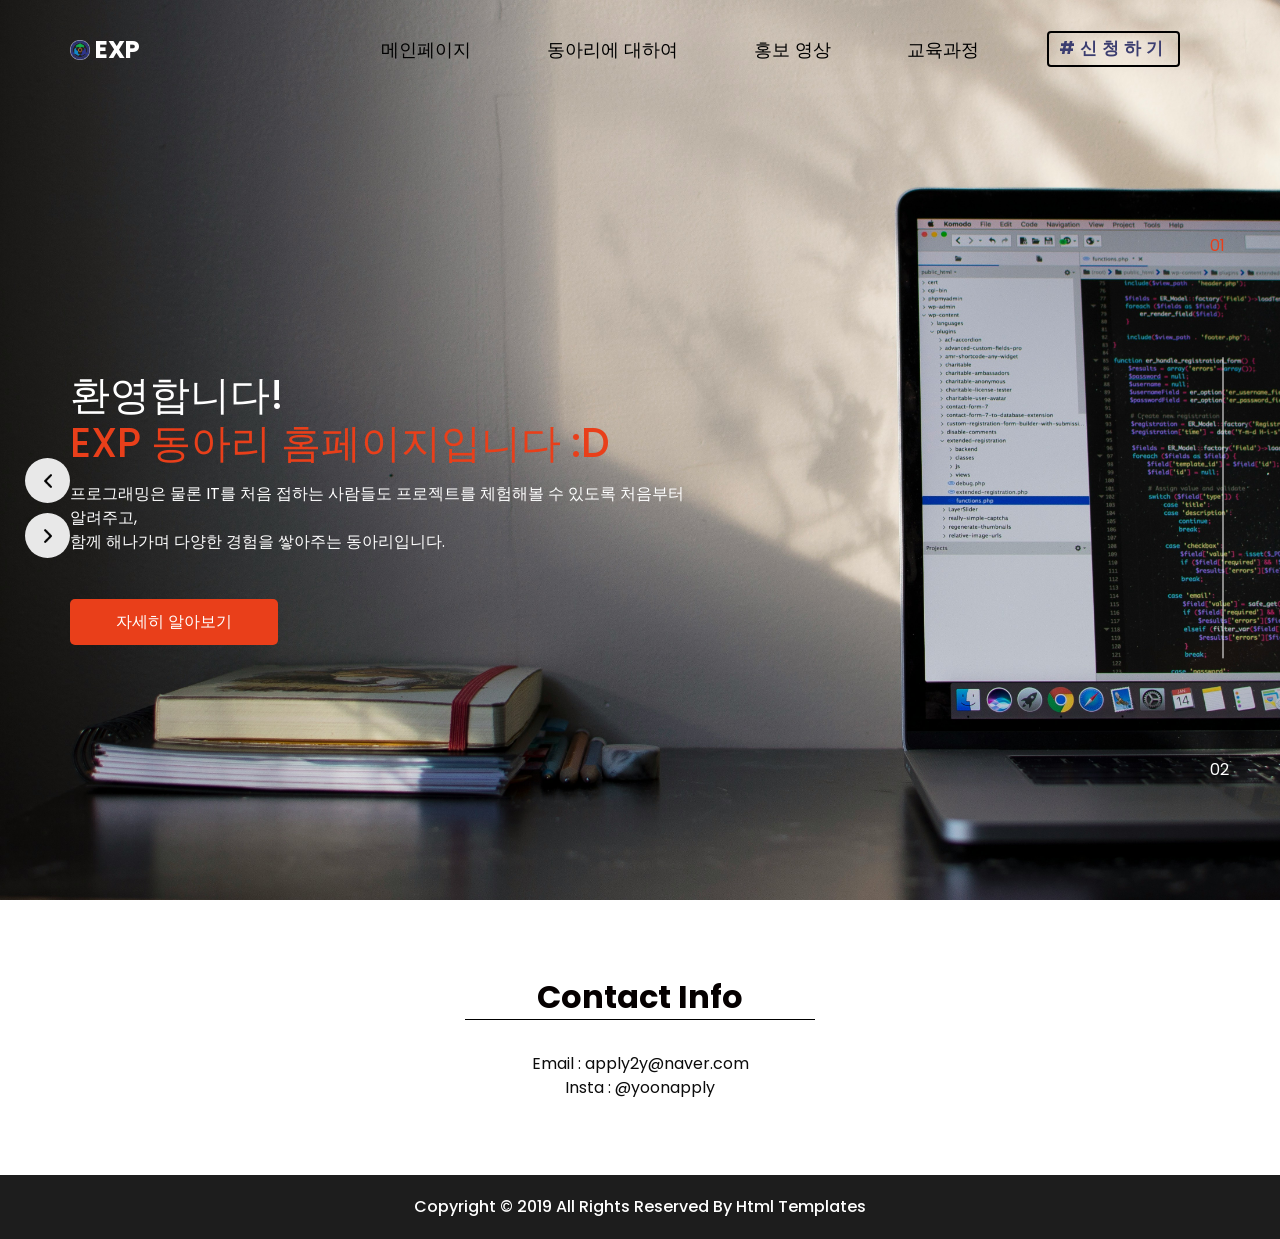
<file: templates/index.html>
<!DOCTYPE html>
<html>

<head>
  <!-- Basic -->
  <meta charset="utf-8" />
  <meta http-equiv="X-UA-Compatible" content="IE=edge" />
  <!-- Mobile Metas -->
  <meta name="viewport" content="width=device-width, initial-scale=1, shrink-to-fit=no" />
  <!-- Site Metas -->
  <meta name="keywords" content="" />
  <meta name="description" content="" />
  <meta name="author" content="" />

  <title>ExP 동아리 홈페이지</title>

  <!-- slider stylesheet -->
  <link rel="stylesheet" type="text/css"
    href="https://cdnjs.cloudflare.com/ajax/libs/OwlCarousel2/2.1.3/assets/owl.carousel.min.css" />


  <!-- font wesome stylesheet -->
  <link rel="stylesheet" href="https://maxcdn.bootstrapcdn.com/font-awesome/4.3.0/css/font-awesome.min.css">

  <!-- bootstrap core css -->
  <link rel="stylesheet" type="text/css" href="/../static/css/bootstrap.css" />

  <!-- fonts style -->
  <link href="https://fonts.googleapis.com/css?family=Poppins:400,600,700&display=swap" rel="stylesheet">
  <!-- Custom styles for this template -->
  <link href="/../static/css/style.css" rel="stylesheet" />
  <!-- responsive style -->
  <link href="/../static/css/responsive.css" rel="stylesheet" />
</head>

<body>
  <div class="hero_area">
    <!-- header section strats -->
    <header class="header_section">
      <div class="container">
        <nav class="navbar navbar-expand-lg custom_nav-container pt-3">
          <a class="navbar-brand mr-5" href="/">
            <img src="../static/images/logo.png" alt="">
            <span>
              ExP
            </span>
          </a>
          <button class="navbar-toggler" type="button" data-toggle="collapse" data-target="#navbarSupportedContent"
            aria-controls="navbarSupportedContent" aria-expanded="false" aria-label="Toggle navigation">
            <span class="navbar-toggler-icon"></span>
          </button>
          <div class="collapse navbar-collapse" id="navbarSupportedContent">
            <div class="d-flex ml-auto flex-column flex-lg-row align-items-center">
              <ul class="navbar-nav  ">
                <li class="nav-item active">
                  <a class="nav-link" href="/">메인페이지 <span class="sr-only">(current)</span></a>
                </li>
                <li class="nav-item">
                  <a class="nav-link" href="/purpose">동아리에 대하여</a>
                </li>
                <li class="nav-item">
                  <a class="nav-link" href="/video">홍보 영상</a>
                </li>
                <li class="nav-item">
                  <a class="nav-link" href="/curriculum"> 교육과정 </a>
                </li>
                <li class="nav-item">
                  <a class="btn" href="/apply">#신청하기</a>
                </li>
              </ul>
            </div>
          </div>
        </nav>
      </div>
    </header>
    <!-- end header section -->
    <!-- slider section -->
    <section class=" slider_section position-relative">
      <div id="carouselExampleIndicators" class="carousel slide" data-ride="carousel">
        <ol class="carousel-indicators">
          <li data-target="#carouselExampleIndicators" data-slide-to="0" class="active">01</li>
          <li data-target="#carouselExampleIndicators" data-slide-to="1">02</li>
        </ol>
        <div class="carousel-inner">
          <div class="carousel-item active">
            <div class="container">
              <div class="row">
                <div class="col-md-7">
                  <div class="detail-box">
                    <div>
                      <h1>
                        환영합니다! <br>
                        <span>
                          ExP 동아리 홈페이지입니다 :D 
                        </span>
                      </h1>
                      <p>
                        프로그래밍은 물론 IT를 처음 접하는 사람들도 프로젝트를 체험해볼 수 있도록 처음부터 알려주고,
                        <br>함께 해나가며 다양한 경험을 쌓아주는 동아리입니다.
                      </p>
                      <div class="btn-box">
                        <a href="" class="btn-1">
                          자세히 알아보기
                        </a>
                      </div>
                    </div>
                  </div>
                </div>
              </div>
            </div>
          </div>
          <div class="carousel-item">
            <div class="container">
              <div class="row">
                <div class="col-md-7">
                  <div class="detail-box">
                    <div>
                      <h1>
                        ExP 동아리 <br>
                        <span>
                          Q. ExP 무슨 의미인가요?
                        </span>
                      </h1>
                      <p>
                        EXperience Project의 약자로 "프로젝트를 경험하게 해준다" 라는 의미와<br>
                        경험치(exp) 즉 동아리가 부원들의 경험치가 됬으면 하는 바람이 담겨있습니다.
                      </p>
                      <div class="btn-box">
                        <a href="" class="btn-1">
                          동아리의 목적
                        </a>
                      </div>
                    </div>
                  </div>
                </div>
              </div>
            </div>
          </div>
        </div>
        <div class="custom_carousel-control">
          <a class="carousel-control-prev" href="#carouselExampleIndicators" role="button" data-slide="prev">
            <span class="sr-only">Previous</span>
          </a>
          <a class="carousel-control-next" href="#carouselExampleIndicators" role="button" data-slide="next">
            <span class="sr-only">Next</span>
          </a>
        </div>
      </div>
    </section>
    <!-- end slider section -->
  </div>
    <!-- end client section -->

  </div>

  <section class="info_section layout_padding">
    <div class="footer_contact">
      <div class="heading_container">
        <h2>
          Contact Info
        </h2>
      </div>
      <div id="info">
          <br>Email : apply2y@naver.com<br>
          Insta : @yoonapply
      </div>
    </div>
  </section>


  <!-- end info section -->

  <!-- footer section -->
  <section class="container-fluid footer_section">
    <p>
      Copyright &copy; 2019 All Rights Reserved By
      <a href="https://html.design/">Html Templates</a>
    </p>
  </section>
  <!-- footer section -->

  <script type="text/javascript" src="js/jquery-3.4.1.min.js"></script>
  <script type="text/javascript" src="js/bootstrap.js"></script>

</body>

</html>
</file>
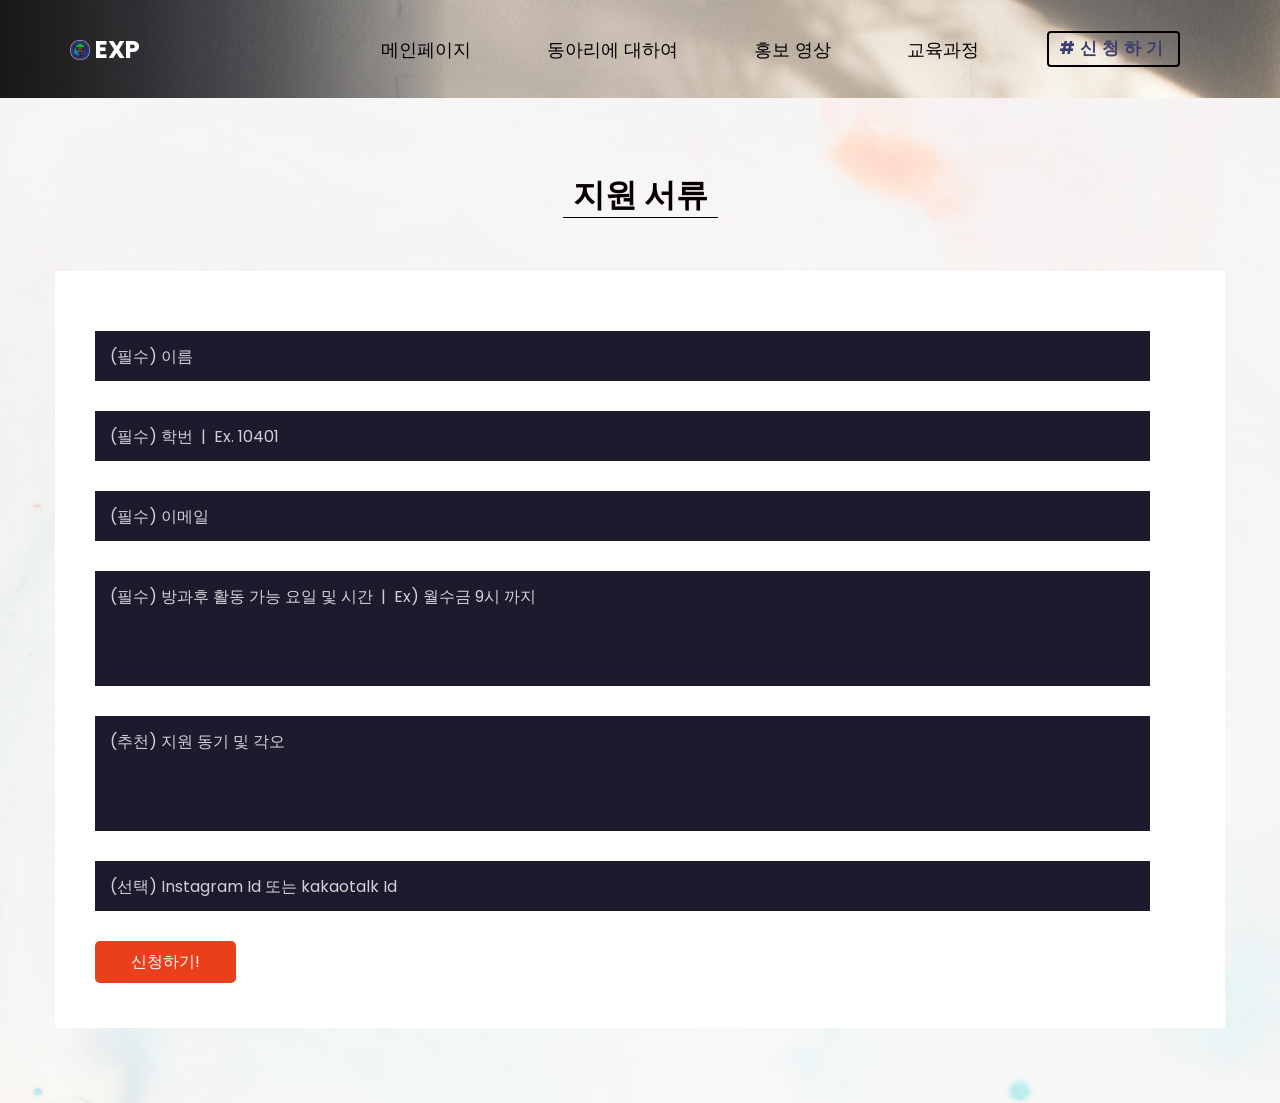
<file: templates/apply.html>
<!DOCTYPE html>
<html>

<head>
  <!-- Basic -->
  <meta charset="utf-8" />
  <meta http-equiv="X-UA-Compatible" content="IE=edge" />
  <!-- Mobile Metas -->
  <meta name="viewport" content="width=device-width, initial-scale=1, shrink-to-fit=no" />
  <!-- Site Metas -->
  <meta name="keywords" content="" />
  <meta name="description" content="" />
  <meta name="author" content="" />

  <title>신청하기</title>

  <!-- slider stylesheet -->
  <link rel="stylesheet" type="text/css"
    href="https://cdnjs.cloudflare.com/ajax/libs/OwlCarousel2/2.1.3/assets/owl.carousel.min.css" />


  <!-- font wesome stylesheet -->
  <link rel="stylesheet" href="https://maxcdn.bootstrapcdn.com/font-awesome/4.3.0/css/font-awesome.min.css">

  <!-- bootstrap core css -->
  <link rel="stylesheet" type="text/css" href="/../static/css/bootstrap.css" />

  <!-- fonts style -->
  <link href="https://fonts.googleapis.com/css?family=Poppins:400,600,700&display=swap" rel="stylesheet">
  <!-- Custom styles for this template -->
  <link href="/../static/css/style.css" rel="stylesheet" />
  <!-- responsive style -->
  <link href="/../static/css/responsive.css" rel="stylesheet" />
</head>

<body class="sub_page">
  <div class="hero_area">
    <!-- header section strats -->
    <header class="header_section">
      <div class="container">
        <nav class="navbar navbar-expand-lg custom_nav-container pt-3">
          <a class="navbar-brand mr-5" href="/">
            <img src="../static/images/logo.png" alt="">
            <span>
              ExP
            </span>
          </a>
          <button class="navbar-toggler" type="button" data-toggle="collapse" data-target="#navbarSupportedContent"
            aria-controls="navbarSupportedContent" aria-expanded="false" aria-label="Toggle navigation">
            <span class="navbar-toggler-icon"></span>
          </button>
          <div class="collapse navbar-collapse" id="navbarSupportedContent">
            <div class="d-flex ml-auto flex-column flex-lg-row align-items-center">
              <ul class="navbar-nav  ">
                <li class="nav-item active">
                  <a class="nav-link" href="/">메인페이지 <span class="sr-only">(current)</span></a>
                </li>
                <li class="nav-item">
                  <a class="nav-link" href="/purpose">동아리에 대하여</a>
                </li>
                <li class="nav-item">
                  <a class="nav-link" href="/video">홍보 영상</a>
                </li>
                <li class="nav-item">
                  <a class="nav-link" href="/curriculum"> 교육과정 </a>
                </li>
                <li class="nav-item">
                  <a class="btn" href="/apply">#신청하기</a>
                </li>
              </ul>
            </div>
          </div>
        </nav>
      </div>
    </header>
    <!-- end header section -->

  </div>


  <div class="body_bg layout_padding">


    <!-- contact section -->

    <section class="contact_section">
      <div class="container">
        <div class="heading_container">
          <h2>
            지원 서류
          </h2>
        </div>
      </div>
      <div class="container contact_bg layout_padding2-top">
        <div class="row">
          <div class="col-md-6">
            <div class="contact_form ">
              <form action="/sucess" method="post">
                <input type="text" placeholder="(필수) 이름" name="name" minlength="2" maxlength="4" required>
                <input type="text" placeholder="(필수) 학번  |  Ex. 10401" name="stuId" minlength="5" maxlength="5" required>
                <input type="email" placeholder="(필수) 이메일" name="email" maxlength="40" required>
                <input type="text" placeholder="(필수) 방과후 활동 가능 요일 및 시간  |  Ex) 월수금 9시 까지" name="schedule" class="message_input" required>
                <input type="text" placeholder="(추천) 지원 동기 및 각오" name="stuM" class="message_input">
                <input type="text" placeholder="(선택) Instagram Id 또는 kakaotalk Id" name="snsId">
                <button type="submit">
                  신청하기!
                </button>
              </form>
            </div>
          </div>
        </div>
      </div>
    </section>

    <!-- end contact section -->
  </body>

</html>
</file>
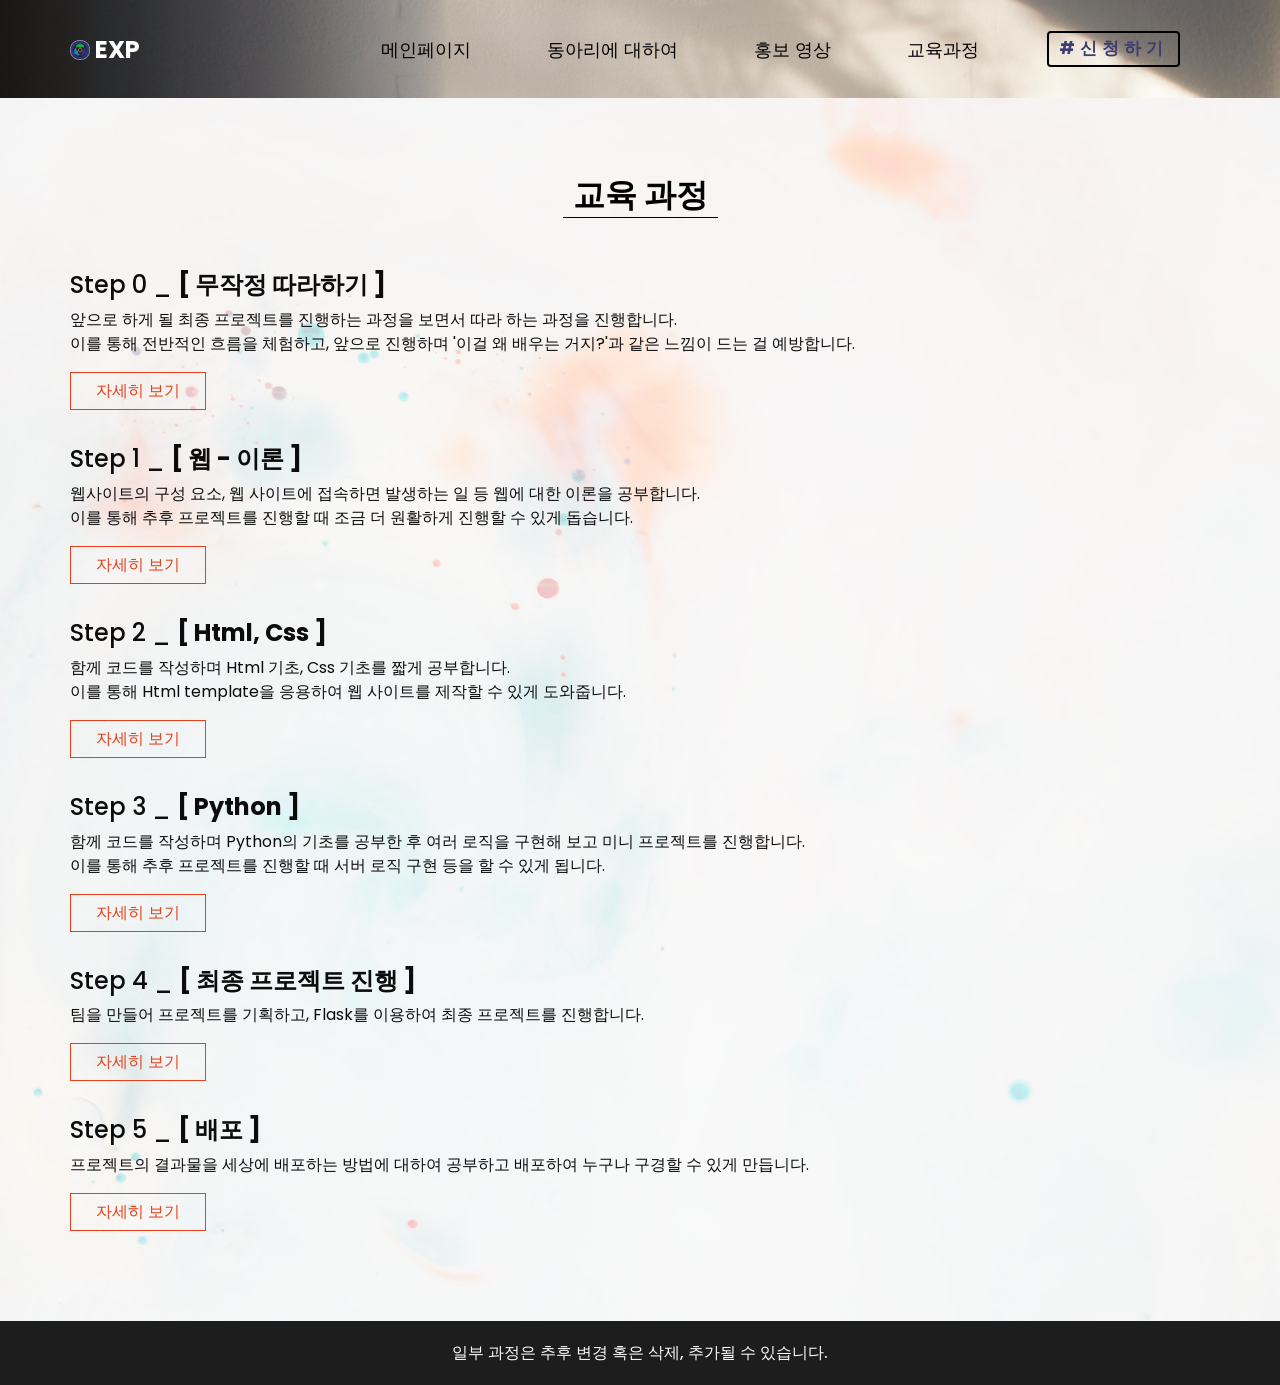
<file: templates/curriculum.html>
<!DOCTYPE html>
<html>

<head>
  <!-- Basic -->
  <meta charset="utf-8" />
  <meta http-equiv="X-UA-Compatible" content="IE=edge" />
  <!-- Mobile Metas -->
  <meta name="viewport" content="width=device-width, initial-scale=1, shrink-to-fit=no" />
  <!-- Site Metas -->
  <meta name="keywords" content="" />
  <meta name="description" content="" />
  <meta name="author" content="" />

  <title>교육과정</title>

  <!-- slider stylesheet -->
  <link rel="stylesheet" type="text/css"
    href="https://cdnjs.cloudflare.com/ajax/libs/OwlCarousel2/2.1.3/assets/owl.carousel.min.css" />


  <!-- font wesome stylesheet -->
  <link rel="stylesheet" href="https://maxcdn.bootstrapcdn.com/font-awesome/4.3.0/css/font-awesome.min.css">

  <!-- bootstrap core css -->
  <link rel="stylesheet" type="text/css" href="/../static/css/bootstrap.css" />

  <!-- fonts style -->
  <link href="https://fonts.googleapis.com/css?family=Poppins:400,600,700&display=swap" rel="stylesheet">
  <!-- Custom styles for this template -->
  <link href="/../static/css/style.css" rel="stylesheet" />
  <!-- responsive style -->
  <link href="/../static/css/responsive.css" rel="stylesheet" />
</head>

<body class="sub_page">
  <div class="hero_area">
    <!-- header section strats -->
    <header class="header_section">
      <div class="container">
        <nav class="navbar navbar-expand-lg custom_nav-container pt-3">
          <a class="navbar-brand mr-5" href="/">
            <img src="../static/images/logo.png" alt="">
            <span>
              ExP
            </span>
          </a>
          <button class="navbar-toggler" type="button" data-toggle="collapse" data-target="#navbarSupportedContent"
            aria-controls="navbarSupportedContent" aria-expanded="false" aria-label="Toggle navigation">
            <span class="navbar-toggler-icon"></span>
          </button>
          <div class="collapse navbar-collapse" id="navbarSupportedContent">
            <div class="d-flex ml-auto flex-column flex-lg-row align-items-center">
              <ul class="navbar-nav  ">
                <li class="nav-item active">
                  <a class="nav-link" href="/">메인페이지 <span class="sr-only">(current)</span></a>
                </li>
                <li class="nav-item">
                  <a class="nav-link" href="/purpose">동아리에 대하여</a>
                </li>
                <li class="nav-item">
                  <a class="nav-link" href="/video">홍보 영상</a>
                </li>
                <li class="nav-item">
                  <a class="nav-link" href="/curriculum"> 교육과정 </a>
                </li>
                <li class="nav-item">
                  <a class="btn" href="/apply">#신청하기</a>
                </li>
              </ul>
            </div>
          </div>
        </nav>
      </div>
    </header>
    <!-- end header section -->
  </div>

  <div class="body_bg layout_padding">

    <!-- service section -->
    <section class="service_section ">
      <div class="container">
        <div class="heading_container">
          <h2>
            교육 과정
          </h2>
        </div>
      </div>
      <div class="container">
        <div class="row">
          <div class="col-md-6">
            <div class="box">
              <div class="img-box">
                <!-- <img src="/../static/images/s-1.png" alt=""> -->
              </div>
              <h4>
                Step 0 _ <b>[ 무작정 따라하기 ]</b>
              </h4>
              <p>
                앞으로 하게 될 최종 프로젝트를 진행하는 과정을 보면서 따라 하는 과정을 진행합니다.<br>
                이를 통해 전반적인 흐름을 체험하고, 앞으로 진행하며 '이걸 왜 배우는 거지?'과 같은 느낌이 드는 걸 예방합니다.
              </p>
              <a href="">
                자세히 보기
              </a>
            </div>
          </div>
          <div class="col-md-6">
            <div class="box align-items-end align-items-md-start text-right text-md-left">
              <div class="img-box">
                <!-- <img src="/../static/images/s-2.png" alt=""> -->
              </div>
              <h4>
                Step 1 _ <b>[ 웹 - 이론 ]</b>
              </h4>
              <p>
                웹사이트의 구성 요소, 웹 사이트에 접속하면 발생하는 일 등 웹에 대한 이론을 공부합니다.<br>
                이를 통해 추후 프로젝트를 진행할 때 조금 더 원활하게 진행할 수 있게 돕습니다.
              </p>
              <a href="">
                자세히 보기
              </a>
            </div>
          </div>
        </div>
        <div class="row">
          <div class="col-md-6">
            <div class="box">
              <div class="img-box">
                <!-- <img src="/../static/images/s-3.png" alt=""> -->
              </div>
              <h4>
                Step 2 _ <b>[ Html, Css ]</b>
              </h4>
              <p>
                함께 코드를 작성하며 Html 기초, Css 기초를 짧게 공부합니다.<br>
                이를 통해 Html template을 응용하여 웹 사이트를 제작할 수 있게 도와줍니다.
              </p>
              <a href="">
                자세히 보기
              </a>
            </div>
          </div>
          <div class="col-md-6">
            <div class="box align-items-end align-items-md-start text-right text-md-left">
              <div class="img-box">
                <!-- <img src="/../static/images/s-4.png" alt=""> -->
              </div>
              <h4>
                Step 3 _ <b>[ Python ]</b>
              </h4>
              <p>
                함께 코드를 작성하며 Python의 기초를 공부한 후 여러 로직을 구현해 보고 미니 프로젝트를 진행합니다.<br>
                이를 통해 추후 프로젝트를 진행할 때 서버 로직 구현 등을 할 수 있게 됩니다.
              </p>
              <a href="">
                자세히 보기
              </a>
            </div>
          </div>
          <div class="col-md-6">
            <div class="box">
              <div class="img-box">
                <!-- <img src="/../static/images/s-5.png" alt=""> -->
              </div>
              <h4>
                Step 4 _ <b>[ 최종 프로젝트 진행 ]</b>
              </h4>
              <p>
                팀을 만들어 프로젝트를 기획하고, Flask를 이용하여 최종 프로젝트를 진행합니다.
              </p>
              <a href="">
                자세히 보기
              </a>
            </div>
          </div>
          <div class="col-md-6">
            <div class="box align-items-end align-items-md-start text-right text-md-left">
              <div class="img-box">
                <!-- <img src="/../static/images/s-6.png" alt=""> -->
              </div>
              <h4>
                Step 5 _ <b>[ 배포 ]</b>
              </h4>
              <p>
                프로젝트의 결과물을 세상에 배포하는 방법에 대하여 공부하고 배포하여 누구나 구경할 수 있게 만듭니다.
              </p>
              <a href="">
                자세히 보기
              </a>
            </div>
          </div>
        </div>
      </div>
    </section>

    <!-- end service section -->
  </div>
  <section class="container-fluid footer_section">
    <p>
      일부 과정은 추후 변경 혹은 삭제, 추가될 수 있습니다.
    </p>
  </section>
  <script type="text/javascript" src="js/jquery-3.4.1.min.js"></script>
  <script type="text/javascript" src="js/bootstrap.js"></script>
</body>

</html>
</file>
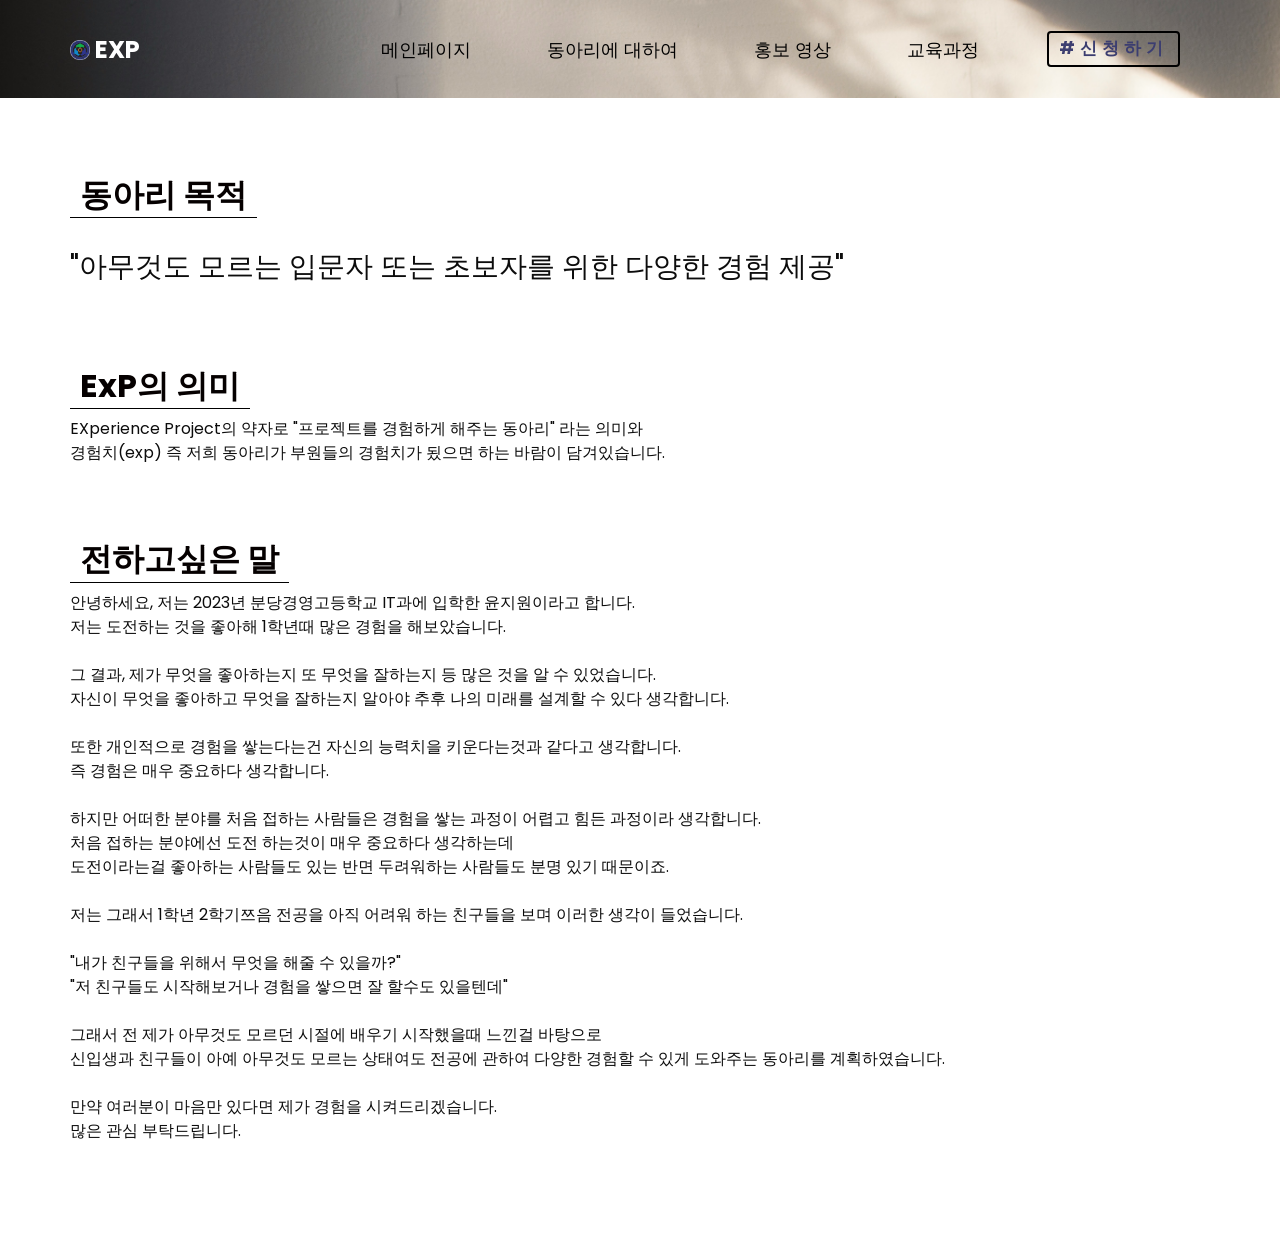
<file: templates/purpose.html>
<!DOCTYPE html>
<html>

<head>
  <!-- Basic -->
  <meta charset="utf-8" />
  <meta http-equiv="X-UA-Compatible" content="IE=edge" />
  <!-- Mobile Metas -->
  <meta name="viewport" content="width=device-width, initial-scale=1, shrink-to-fit=no" />
  <!-- Site Metas -->
  <meta name="keywords" content="" />
  <meta name="description" content="" />
  <meta name="author" content="" />

  <title>동아리의 목적</title>

  <!-- slider stylesheet -->
  <link rel="stylesheet" type="text/css"
    href="https://cdnjs.cloudflare.com/ajax/libs/OwlCarousel2/2.1.3/assets/owl.carousel.min.css" />


  <!-- font wesome stylesheet -->
  <link rel="stylesheet" href="https://maxcdn.bootstrapcdn.com/font-awesome/4.3.0/css/font-awesome.min.css">

  <!-- bootstrap core css -->
  <link rel="stylesheet" type="text/css" href="/../static/css/bootstrap.css" />

  <!-- fonts style -->
  <link href="https://fonts.googleapis.com/css?family=Poppins:400,600,700&display=swap" rel="stylesheet">
  <!-- Custom styles for this template -->
  <link href="/../static/css/style.css" rel="stylesheet" />
  <!-- responsive style -->
  <link href="/../static/css/responsive.css" rel="stylesheet" />
</head>

<body class="sub_page">
  <div class="hero_area">
    <!-- header section strats -->
    <header class="header_section">
      <div class="container">
        <nav class="navbar navbar-expand-lg custom_nav-container pt-3">
          <a class="navbar-brand mr-5" href="/">
            <img src="../static/images/logo.png" alt="">
            <span>
              ExP
            </span>
          </a>
          <button class="navbar-toggler" type="button" data-toggle="collapse" data-target="#navbarSupportedContent"
            aria-controls="navbarSupportedContent" aria-expanded="false" aria-label="Toggle navigation">
            <span class="navbar-toggler-icon"></span>
          </button>
          <div class="collapse navbar-collapse" id="navbarSupportedContent">
            <div class="d-flex ml-auto flex-column flex-lg-row align-items-center">
              <ul class="navbar-nav  ">
                <li class="nav-item active">
                  <a class="nav-link" href="/">메인페이지 <span class="sr-only">(current)</span></a>
                </li>
                <li class="nav-item">
                  <a class="nav-link" href="/purpose">동아리에 대하여</a>
                </li>
                <li class="nav-item">
                  <a class="nav-link" href="/video">홍보 영상</a>
                </li>
                <li class="nav-item">
                  <a class="nav-link" href="/curriculum"> 교육과정 </a>
                </li>
                <li class="nav-item">
                  <a class="btn" href="/apply">#신청하기</a>
                </li>
              </ul>
            </div>
          </div>
        </nav>
      </div>
    </header>
    <!-- end header section -->
  </div>

  <!-- about section -->

  <section class="about_section layout_padding">
    <div class="container">
      <div class="row">
        <div class="col-md-6">

          <div class="heading_container">
            <h2>
              동아리 목적
            </h2>
          </div>
          <br>
            <h3>"아무것도 모르는 입문자 또는 초보자를 위한 다양한 경험 제공"</h3><br><br><br>

          <div class="heading_container">
            <h2>
              ExP의 의미
            </h2>
          </div>
              EXperience Project의 약자로 "프로젝트를 경험하게 해주는 동아리" 라는 의미와<br>
              경험치(exp) 즉 저희 동아리가 부원들의 경험치가 됬으면 하는 바람이 담겨있습니다.<br><br><br><br>
          
          <div class="heading_container">
            <h2>
              전하고싶은 말
            </h2>
          </div>
              안녕하세요, 저는 2023년 분당경영고등학교 IT과에 입학한 윤지원이라고 합니다.<br>
              저는 도전하는 것을 좋아해 1학년때 많은 경험을 해보았습니다.<br><br>
              그 결과, 제가 무엇을 좋아하는지 또 무엇을 잘하는지 등 많은 것을 알 수 있었습니다.<br>
              자신이 무엇을 좋아하고 무엇을 잘하는지 알아야 추후 나의 미래를 설계할 수 있다 생각합니다.<br><br> <!---->
              또한 개인적으로 경험을 쌓는다는건 자신의 능력치을 키운다는것과 같다고 생각합니다.<br>
              즉 경험은 매우 중요하다 생각합니다.<br><br>
              하지만 어떠한 분야를 처음 접하는 사람들은 경험을 쌓는 과정이 어렵고 힘든 과정이라 생각합니다.<br>
              처음 접하는 분야에선 도전 하는것이 매우 중요하다 생각하는데<br>
              도전이라는걸 좋아하는 사람들도 있는 반면 두려워하는 사람들도 분명 있기 때문이죠.<br><br>
              저는 그래서 1학년 2학기쯔음 전공을 아직 어려워 하는 친구들을 보며 이러한 생각이 들었습니다.<br><br>
              "내가 친구들을 위해서 무엇을 해줄 수 있을까?"<br>
              "저 친구들도 시작해보거나 경험을 쌓으면 잘 할수도 있을텐데"<br><br>
              
              그래서 전 제가 아무것도 모르던 시절에 배우기 시작했을때 느낀걸 바탕으로<br>
              신입생과 친구들이 아예 아무것도 모르는 상태여도 전공에 관하여 다양한 경험할 수 있게 도와주는 동아리를 계획하였습니다.<br><br>
              만약 여러분이 마음만 있다면 제가 경험을 시켜드리겠습니다.<br>
              많은 관심 부탁드립니다.<br><br>
        </div>
      </div>
    </div>

</body>

</html>
</file>
<file: static/css/style.css>
body {
  font-family: 'Poppins', sans-serif;
  color: #0c0c0c;
  background-color: #ffffff;
}

#info {
  text-align: center;
}

.black{
  color: black;
}
.layout_padding {
  padding: 75px 0;
}

.layout_padding2 {
  padding: 45px 0;
}

.layout_padding2-top {
  padding-top: 45px;
}

.layout_padding2-bottom {
  padding-bottom: 45px;
}

.layout_padding-top {
  padding-top: 75px;
}

.layout_padding-bottom {
  padding-bottom: 75px;
}

.heading_container {
  display: -webkit-box;
  display: -ms-flexbox;
  display: flex;
}

.heading_container h2 {
  font-weight: bold;
  color: #050000;
  padding: 3px 10px;
  border-bottom: 1px solid #000000;
}

/*header section*/
.hero_area {
  height: 100vh;
  background-image: url(../images/hero-bg.jpg);
  background-size: cover;
}

.sub_page .hero_area {
  height: auto;
}

.header_section .container-fluid {
  padding-right: 25px;
  padding-left: 25px;
}

.header_section .nav_container {
  margin: 0 auto;
}

.custom_nav-container.navbar-expand-lg .navbar-nav .nav-item {
  padding: 10px 30px;
  color: #ffffff;
  text-align: center;
  text-transform: uppercase;
}

.nav-link {
  font-size: 18px;
  padding: 10px 30px;
  color: black;
  text-align: center;
  text-transform: uppercase;
}

.nav-link:hover{
  color: white;
  cursor: pointer;
}

.btn {
  margin-top: 5px;
  color: #3c3e70;
  font-size: 17px;
  padding: 3px 10px;
  border: 2px solid black;
  background-color: transparent;
  text-transform: uppercase;
  letter-spacing: 5px;
  font-weight: bold;
  position: relative;
  transition: all 0.4s;
  overflow: hidden;
}

.btn:focus {
  outline: none;
}

.btn::before {
  content: "";
  position: absolute;
  height: 100%;
  width: 100%;
  background-color: white;
  top: 100%;
  left: 0;
  transition: all 0.4s;
  z-index: -1;
}

.btn:hover::before {
  transform: translateY(-100%);
}

.btn:hover {
  color: #3c3e70;
}
a,
a:hover,
a:focus {
  text-decoration: none;
}

a:hover,
a:focus {
  color: initial;
}

.btn,
.btn:focus {
  outline: none !important;
  -webkit-box-shadow: none;
          box-shadow: none;
}

.custom_nav-container .nav_search-btn {
  background-image: url(../images/search-icon.png);
  background-size: 22px;
  background-repeat: no-repeat;
  background-position-y: 7px;
  width: 35px;
  height: 35px;
  padding: 0;
  border: none;
}

.navbar-brand {
  display: -webkit-box;
  display: -ms-flexbox;
  display: flex;
  -webkit-box-align: center;
      -ms-flex-align: center;
          align-items: center;
}

.navbar-brand img {
  width: 20px;
  margin-right: 5px;
}

.navbar-brand span {
  font-size: 24px;
  font-weight: 700;
  color: #ffffff;
  text-transform: uppercase;
}

.custom_nav-container {
  z-index: 99999;
  padding: 15px 0;
}

.custom_nav-container .navbar-toggler {
  outline: none;
}

.custom_nav-container .navbar-toggler .navbar-toggler-icon {
  background-image: url(../images/menu.png);
  background-size: 55px;
}

/*end header section*/
/* slider section */
.slider_section {
  height: calc(100% - 80px);
  display: -webkit-box;
  display: -ms-flexbox;
  display: flex;
  -webkit-box-align: center;
      -ms-flex-align: center;
          align-items: center;
}

.slider_section .detail-box {
  color: #ffffff;
}

.slider_section .detail-box h1 {
  text-transform: uppercase;
}

.slider_section .detail-box h1 span {
  color: #e93f1a;
}

.slider_section .detail-box p {
  margin-top: 15px;
}

.slider_section .detail-box .btn-box {
  margin-top: 45px;
}

.slider_section .detail-box .btn-box a {
  display: inline-block;
  padding: 10px 45px;
  background-color: #e93f1a;
  color: #ffffff;
  -webkit-transition: all 0.3s;
  transition: all 0.3s;
  border: 1px solid transparent;
  border-radius: 5px;
}

.slider_section .detail-box .btn-box a:hover {
  background-color: transparent;
  border-color: #e93f1a;
  color: #e93f1a;
}

.slider_section #carouselExampleIndicators {
  width: 100%;
}

.slider_section .carousel-indicators {
  -webkit-box-orient: vertical;
  -webkit-box-direction: normal;
      -ms-flex-direction: column;
          flex-direction: column;
  color: #ffffff;
  -webkit-box-pack: justify;
      -ms-flex-pack: justify;
          justify-content: space-between;
  left: initial;
  width: 25px;
  height: 200%;
  margin: 0;
  bottom: 50%;
  right: 45px;
  -webkit-transform: translateY(50%);
          transform: translateY(50%);
}

.slider_section .carousel-indicators::before {
  content: "";
  position: absolute;
  top: 50%;
  left: 50%;
  width: 1px;
  height: 55%;
  background-color: #ffffff;
  -webkit-transform: translate(-50%, -50%);
          transform: translate(-50%, -50%);
}

.slider_section .carousel-indicators span {
  margin: 0 2px;
}

.slider_section .carousel-indicators li {
  text-indent: unset;
  margin: 0;
  border: none;
  opacity: 1;
  background-color: transparent;
  width: auto;
  height: auto;
}

.slider_section .carousel-indicators li.active {
  color: #e93f1a;
}

.slider_section .custom_carousel-control {
  position: absolute;
  top: 50%;
  left: 25px;
  width: 105px;
  -webkit-transform: translateY(-50%);
          transform: translateY(-50%);
}

.slider_section .custom_carousel-control .carousel-control-prev,
.slider_section .custom_carousel-control .carousel-control-next {
  margin: 10px 0;
  position: relative;
  width: 45px;
  height: 45px;
  border: none;
  opacity: 1;
  background-repeat: no-repeat;
  background-size: 8px;
  background-position: center;
  background-color: #e8e8e8;
  border-radius: 100%;
}

.slider_section .custom_carousel-control .carousel-control-prev:hover,
.slider_section .custom_carousel-control .carousel-control-next:hover {
  background-color: #e93f1a;
}

.slider_section .custom_carousel-control .carousel-control-prev {
  background-image: url(../images/prev.png);
}

.slider_section .custom_carousel-control .carousel-control-prev:hover {
  background-image: url(../images/prev-white.png);
}

.slider_section .custom_carousel-control .carousel-control-next {
  background-image: url(../images/next.png);
}

.slider_section .custom_carousel-control .carousel-control-next:hover {
  background-image: url(../images/next-white.png);
}

/* end slider section */
.about_section .img-box img {
  width: 100%;
}

.about_section .detail-box a {
  display: inline-block;
  padding: 8px 35px;
  background-color: #e93f1a;
  color: #ffffff;
  -webkit-transition: all 0.3s;
  transition: all 0.3s;
  border: 1px solid transparent;
  border-radius: 5px;
  margin-top: 25px;
}

.about_section .detail-box a:hover {
  background-color: transparent;
  border-color: #e93f1a;
  color: #e93f1a;
}

.body_bg {
  background-image: url(../images/body_bg.jpg);
  background-size: cover;
}

.service_section .heading_container {
  -webkit-box-pack: center;
      -ms-flex-pack: center;
          justify-content: center;
  margin-bottom: 25px;
}

.service_section .box {
  display: -webkit-box;
  display: -ms-flexbox;
  display: flex;
  -webkit-box-orient: vertical;
  -webkit-box-direction: normal;
      -ms-flex-direction: column;
          flex-direction: column;
  -webkit-box-align: start;
      -ms-flex-align: start;
          align-items: flex-start;
  margin: 15px 0;
  width: 85%;
}

.service_section .box h4 {
  margin-top: 5px;
}

.service_section .box a {
  padding: 6px 25px;
  border: 1px solid #e93f1a;
  color: #e93f1a;
  text-transform: uppercase;
}

.quote_section .box {
  display: -webkit-box;
  display: -ms-flexbox;
  display: flex;
  -webkit-box-pack: justify;
      -ms-flex-pack: justify;
          justify-content: space-between;
  -webkit-box-align: center;
      -ms-flex-align: center;
          align-items: center;
}

.quote_section .box .btn-box a {
  display: inline-block;
  padding: 10px 55px;
  background-color: #e93f1a;
  color: #ffffff;
  -webkit-transition: all 0.3s;
  transition: all 0.3s;
  border: 1px solid transparent;
  border-radius: 5px;
}

.quote_section .box .btn-box a:hover {
  background-color: transparent;
  border-color: #e93f1a;
  color: #e93f1a;
}

.contact_section .contact_bg {
  background-color: #ffffff;
}

.contact_section .heading_container {
  -webkit-box-pack: center;
      -ms-flex-pack: center;
          justify-content: center;
  margin-bottom: 45px;
}

.contact_section .contact_form {
  padding-left: 25px;
  padding-right: 25px;
}

.contact_section .contact_form .top_input {
  display: -webkit-box;
  display: -ms-flexbox;
  display: flex;
  -webkit-box-pack: justify;
      -ms-flex-pack: justify;
          justify-content: space-between;
}

.contact_section .contact_form .top_input input {
  width: 48%;
}

.contact_section .contact_form input {
  width: 100%;
  margin: 15px 0;
  height: 50px;
  padding-left: 15px;
  border: none;
  outline: none;
  background-color: #1c1b2d;
  color: #ffffff;
}

.contact_section .contact_form input.message_input {
  padding: 25px 0 90px 15px;
}

.contact_section .contact_form input::-webkit-input-placeholder {
  color: rgba(255, 255, 255, 0.8);
}

.contact_section .contact_form input:-ms-input-placeholder {
  color: rgba(255, 255, 255, 0.8);
}

.contact_section .contact_form input::-ms-input-placeholder {
  color: rgba(255, 255, 255, 0.8);
}

.contact_section .contact_form input::placeholder {
  color: rgba(255, 255, 255, 0.8);
}

.contact_section .contact_form button {
  display: inline-block;
  padding: 8px 35px;
  background-color: #e93f1a;
  color: #ffffff;
  -webkit-transition: all 0.3s;
  transition: all 0.3s;
  border: 1px solid transparent;
  border-radius: 5px;
  margin-top: 15px;
  margin-bottom: 45px;
}

.contact_section .contact_form button:hover {
  background-color: transparent;
  border-color: #e93f1a;
  color: #e93f1a;
}

.contact_section .img-box img {
  width: 100%;
}

/* client_section */
.client_section {
  font-family: "Roboto", sans-serif;
}

.client_section .img-box {
  min-width: 175px;
  max-width: 175px;
}

.client_section .img-box img {
  width: 100%;
}

.client_section .client_container {
  width: 70%;
  margin: auto;
}

.client_section .client-id {
  display: -webkit-box;
  display: -ms-flexbox;
  display: flex;
  -webkit-box-align: center;
      -ms-flex-align: center;
          align-items: center;
}

.client_section .client_name {
  display: -webkit-box;
  display: -ms-flexbox;
  display: flex;
  text-align: right;
  padding-left: 20px;
}

.client_section .client_name h3 {
  font-weight: 300;
  text-transform: uppercase;
}

.client_section .client_name p {
  color: #e93f1a;
}

.client_section .client_detail {
  padding: 25px 45px;
  background-color: #e93f1a;
}

.client_section .client_text p,
.client_section .client_text blockquote {
  margin: 0;
  position: relative;
  color: #fff;
}

.client_section .client_text blockquote::before,
.client_section .client_text blockquote::after {
  position: absolute;
  font-family: "FontAwesome";
  font-size: 20px;
}

.client_section .client_text blockquote::before {
  content: "\f10d";
  top: -6px;
  left: -30px;
}

.client_section .client_text blockquote::after {
  content: "\f10e";
  bottom: -10px;
  right: 5px;
}

.client_section .carousel-indicators {
  bottom: -75px;
  -webkit-box-pack: center;
      -ms-flex-pack: center;
          justify-content: center;
}

.client_section .carousel-indicators li {
  width: 15px;
  height: 15px;
  -webkit-box-sizing: unset;
          box-sizing: unset;
  background-color: #e93f1a;
  opacity: 1;
  border-radius: 100%;
}

.client_section .carousel-indicators li.active {
  background-color: #000;
}

/* end client_section */
.info_section {
  display: -webkit-box;
  display: -ms-flexbox;
  display: flex;
  -webkit-box-pack: center;
      -ms-flex-pack: center;
          justify-content: center;
}

.info_section .footer_contact {
  width: 350px;
}

.info_section .footer_contact .heading_container h2 {
  width: 100%;
  text-align: center;
}

.info_section .footer_contact .box {
  display: -webkit-box;
  display: -ms-flexbox;
  display: flex;
  -webkit-box-pack: justify;
      -ms-flex-pack: justify;
          justify-content: space-between;
  padding: 35px 20px 0 20px;
}

.info_section .footer_contact .box .img-box .img-2 {
  display: none;
}

.info_section .footer_contact .box .img-box:hover .img-1 {
  display: none;
}

.info_section .footer_contact .box .img-box:hover .img-2 {
  display: inline;
}

/* footer section*/
.footer_section {
  font-weight: 500;
  -webkit-box-pack: center;
      -ms-flex-pack: center;
          justify-content: center;
  padding: 20px;
  background-color: #1d1d1d;
}

.footer_section p {
  color: #ffffff;
  margin: 0;
  text-align: center;
}

.footer_section a {
  color: #ffffff;
}

/* end footer section*/
/*# sourceMappingURL=style.css.map */
</file>
<file: static/css/responsive.css>
@media (max-width: 1120px) {}

@media (max-width: 992px) {
    .hero_area {
        height: auto;
    }

    .slider_section {
        padding-top: 45px;
        padding-bottom: 75px;
    }

    .custom_nav-container .nav_search-btn {
        background-position: center;
    }

    .slider_section {
        background-size: cover;
        background-position: left;
    }

    .slider_section .carousel-indicators {

        height: 100%;
    }
}

@media (max-width: 768px) {

    .slider_section .detail-box {
        text-align: center;
    }

    .slider_section .carousel-indicators {
        display: none;
    }

    .slider_section .custom_carousel-control {

        display: none;
    }

    .about_section .img-box {
        margin-top: 35px;
    }

    .service_section .box {
        width: 100%;
    }


    .quote_section .box {

        flex-direction: column;
        text-align: center;

    }

    .client_section .box {
        width: 100%;
    }

    .client_section .client_container {
        width: 100%;
    }
}

@media (max-width: 576px) {}

@media (max-width: 480px) {
    .info_section .footer_contact {
        width: 315px;
    }
}

@media (max-width: 400px) {}

@media (max-width: 360px) {}

@media (min-width: 1200px) {
    .container {
        max-width: 1170px;
    }

}
</file>
